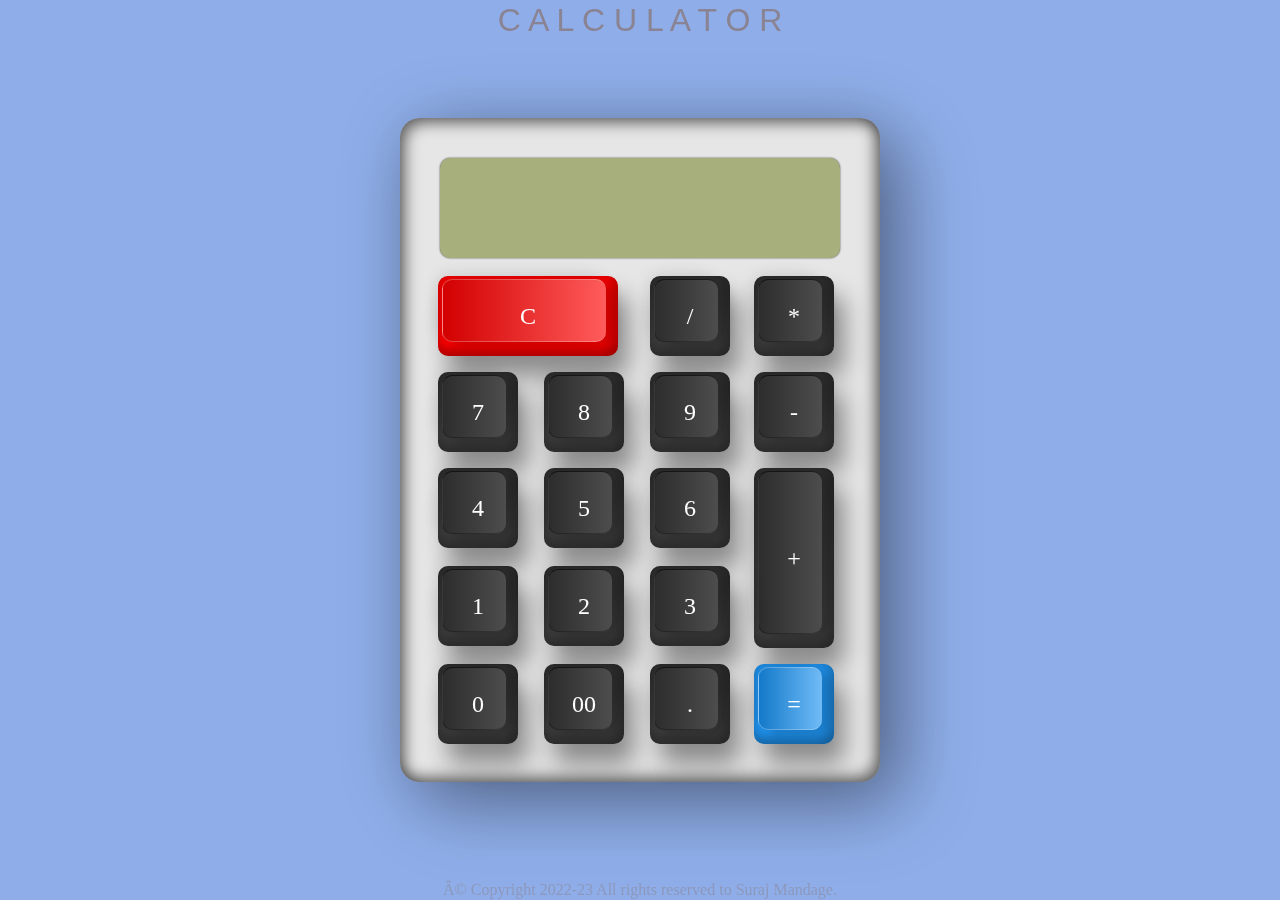
<file: index.html>
<!DOCTYPE html>
<html lang="en">
<head>
    <!-- <meta charset="UTF-8">
    <meta http-equiv="X-UA-Compatible" content="IE=edge">
    <meta name="viewport" content="width=device-width, initial-scale=1.0"> -->
    <title>Calculator</title>
    <link rel="stylesheet" href="./css/style.css">

</head>
<body>

    <h1 id="head"> C  A  L  C  U  L  A  T  O  R </h1>


    <div class="container">
        <form class="calculator" name="calc">
            <input type="text" class="value" readonly name="txt">
            <span class="num clear" onclick="calc.txt.value =' ' "><i> c </i></span>
            <span class="num" onclick="calc.txt.value += '/' "><i> / </i></span>
            <span class="num" onclick="calc.txt.value += '*' "><i> * </i></span>
            <span class="num" onclick="calc.txt.value += '7' "><i> 7 </i></span>
            <span class="num" onclick="calc.txt.value += '8' "><i> 8 </i></span>
            <span class="num" onclick="calc.txt.value += '9' "><i> 9 </i></span>
            <span class="num" onclick="calc.txt.value += '-' "><i> - </i></span>
            <span class="num" onclick="calc.txt.value += '4' "><i> 4 </i></span>
            <span class="num" onclick="calc.txt.value += '5' "><i> 5 </i></span>
            <span class="num" onclick="calc.txt.value += '6' "><i> 6 </i></span>
            <span class="num plus" onclick="calc.txt.value += '+' "><i> + </i></span>
            <span class="num" onclick="calc.txt.value += '1' "><i> 1 </i></span>
            <span class="num" onclick="calc.txt.value += '2' "><i> 2 </i></span>
            <span class="num" onclick="calc.txt.value += '3' "><i> 3 </i></span>
            <span class="num" onclick="calc.txt.value += '0' "><i> 0 </i></span>
            <span class="num" onclick="calc.txt.value += '00' "><i> 00 </i></span>
            <span class="num" onclick="calc.txt.value += '.' "><i> . </i></span>

            <span class="num equal" onclick="document.calc.txt.value=eval(calc.txt.value)"><i>=</i></span>
        </form>
    </div>

       
</body>
<footer id="footer">
    <p> © Copyright 2022-23 All rights reserved to Suraj Mandage. </p>
</footer>
</html>
</file>
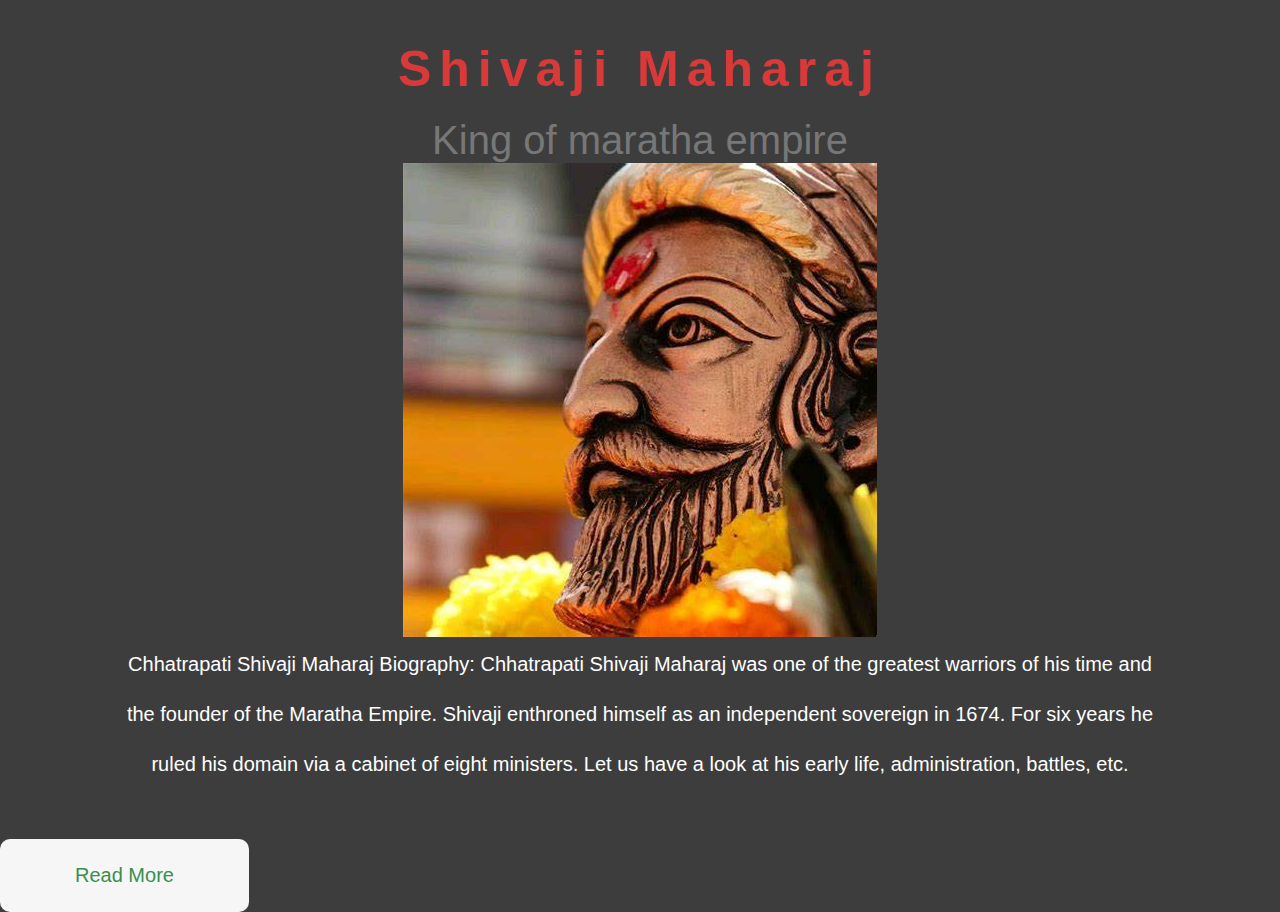
<file: task 4/index.html>
<!DOCTYPE html>
<html lang="en">
<head>
    <meta charset="UTF-8">
    <meta http-equiv="X-UA-Compatible" content="IE=edge">
    <meta name="viewport" content="width=device-width, initial-scale=1.0">
    <link rel="stylesheet" href="./css/style.css">
    <title>Bio-Pic Page</title>
    
</head>
<body>
    <div class="container">
        <h1>Shivaji Maharaj</h1>
        <h2>King of maratha empire</h2>
        <div class="images">
            <img src="./images/OIP.jpg" alt="photograph of maharaj">

        </div>
        <p>Chhatrapati Shivaji Maharaj Biography: Chhatrapati Shivaji Maharaj
           was one of the greatest warriors of his time and the founder of the 
           Maratha Empire. Shivaji enthroned himself as an independent sovereign in 1674.
           For six years he ruled his domain via a cabinet of eight ministers. Let us have 
           a look at his early life, administration, battles, etc.
        </p>
    </div>
    <a href="https://www.jagranjosh.com/general-knowledge/chhatrapati-shivaji-maharaj-biography-history-and-administration-1442577809-1" class="btn">Read More</a>

</body>
</html>
</file>
<file: css/style.css>
*
{
    margin: 0;
    padding: 0;
    box-sizing: border-box;
    font-family: consolas;

}

body{
    display: flex;
    justify-content: center;
    align-items: center;
    min-height: 100vh;
    background: rgba(101, 144, 224, 0.726);
    
}

#head
{
   font-family:'Franklin Gothic Medium', 'Arial Narrow', Arial, sans-serif;
   font-weight: 200;
   color: rgba(136, 117, 117, 0.747);
   position: fixed;
   display: flex;
   align-items: center;
   padding-top: 10px ;
   top: 0;
   height: 30px;
   cursor: pointer;

}
#head:hover
{
   color: #2d2d2d;
}



.container
{
    position: relative;
    min-width: 300px;
    min-height: 400px;
    background: rgb(230, 230, 230);
    padding: 40px 30px 30px;
    border-radius: 20px;
    box-shadow: 25px 25px 75px rgba(0, 0, 0, 0.25), 10px 10px 70px rgba(0, 0, 0, 0.25),
    inset -5px -5px 15px rgba(0, 0, 0, 0.5), 
    inset 5px 5px 15px rgba(0, 0, 0, 0.5);

}

.calculator 
{
    position: relative;
    display:  grid;
}

.num:hover
{
    color: #a7af7c;
}

.calculator .value
{
    position: relative;
    grid-column: span 4;
    height: 100px;
    left: 10px;
    width: calc(100% - 20px);
    border: none;
    outline: none;
    background: #a7af7c;
    margin-bottom: 10px;
    border-radius: 10px;
    box-shadow: 0 0 2px rgba(0, 0, 0, 0.75);
    text-align: right;
    padding: 10px;
    font-size: 2em;
} 

.calculator span
{
    position: relative;
    display: grid;
    place-items: center;
    width: 80px;
    height: 80px;
    margin: 8px;
    background: linear-gradient(180deg,#2f2f2f,#3f3f3f);
    box-shadow: inset -8px 0px 8px rgba(0, 0, 0, 0.15),
    inset 0 -8px 8px rgba(0, 0, 0, 0.25),
    10px 20px 25px rgba(0, 0, 0, 0.4);
    color: #fff;
    user-select: none;
    cursor: pointer;
    font-weight: 400;
    border-radius: 10px;


    
}
.calculator span::before
{
    content: '';
    position: absolute;
    top: 3px;
    left: 4px;
    bottom: 14px;
    right: 12px;    
    background: linear-gradient(90deg,#2d2d2d, #4d4d4d);
    border-radius: 10px;
    box-shadow: -5px -5px 15px rgba(0, 0, 0, 0.1),
    10px 5px 10px rgba(0, 0, 0, 0.15);
    border-left: 1px solid #0004;
    border-bottom: 1px solid #0004;
    border-top: 1px solid #0009;


}

.calculator span:active
{
    filter: brightness(1.5);
}

.calculator span i
{
    position: relative;
    font-style: normal;
    font-size: 1.5em;
    text-transform: uppercase;

}

.calculator .clear
{
    grid-column: span 2;
    width: 180px;
    background: #f00;
}

.calculator .clear::before
{
    background: linear-gradient(90deg,#d20000, #ffffff5c);
    border-left: 1px solid #fff4;
    border-bottom: 1px solid #fff4;
    border-top: 1px solid #fff4;
}

.calculator .plus
{
    grid-row: span 2;
    height: 180px;
}

.calculator .equal
{
    background: #2196f3;
}

.calculator .equal::before
{
    background: linear-gradient(90deg,#1479c9, #ffffff5c);
    border-left: 1px solid #fff4;
    border-bottom: 1px solid #fff4;
    border-top: 1px solid #fff4;
}

#footer
 {
        color: rgba(136, 117, 117, 0.39);
        position: fixed;
        display: flex;
        align-items: center;
        padding-top: 10px ;
        bottom: 0;
        height: 30px;

 }
</file>
<file: task 4/css/style.css>
@import url('https://fonts.googleapis.com/css2?family=Roboto:wght@400;700&display=swap');

*{
    margin: 0;
    padding: 0;
    box-sizing: border-box;
}

html{
    font-size: 10px;

}

body{
    background: rgba(0, 0, 0, 0.76);
    background-position: 0 1000px;
    font-family: 'robot', sans-serif;

}
.container{
    max-width: 1100px;
    margin: 0 auto;
    padding: 0 3rem;
    margin-top: 4rem;
    text-align: center;
}

h1{
    color: rgb(218, 57, 57);
    font-size: 5rem;
    font-weight: 700;
    letter-spacing: 8px;
    margin-bottom: 2rem;

}

h2{
    color: #777;
    font-size: 4rem;
    font-weight: 400;

}

.image{
    margin-top: 10rem;
    margin-bottom: 5rem;
    width: 10px;
    height: 10px;
    border-radius: 50%;
}

p{
    font-size: 2rem;
    color: #fff;
    line-height: 5rem;
    margin-bottom: 5rem;

}

.btn{
    display: inline-block;
    padding: 2.5rem 7.5rem;
    background: #f6f6f6;
    font-size: 2rem;
    text-decoration: none;
    color: #398f51;
    border-radius: 10px;
    transition: background 0.5s;

}

.btn:hover{
    background: #dadada;

}
</file>
